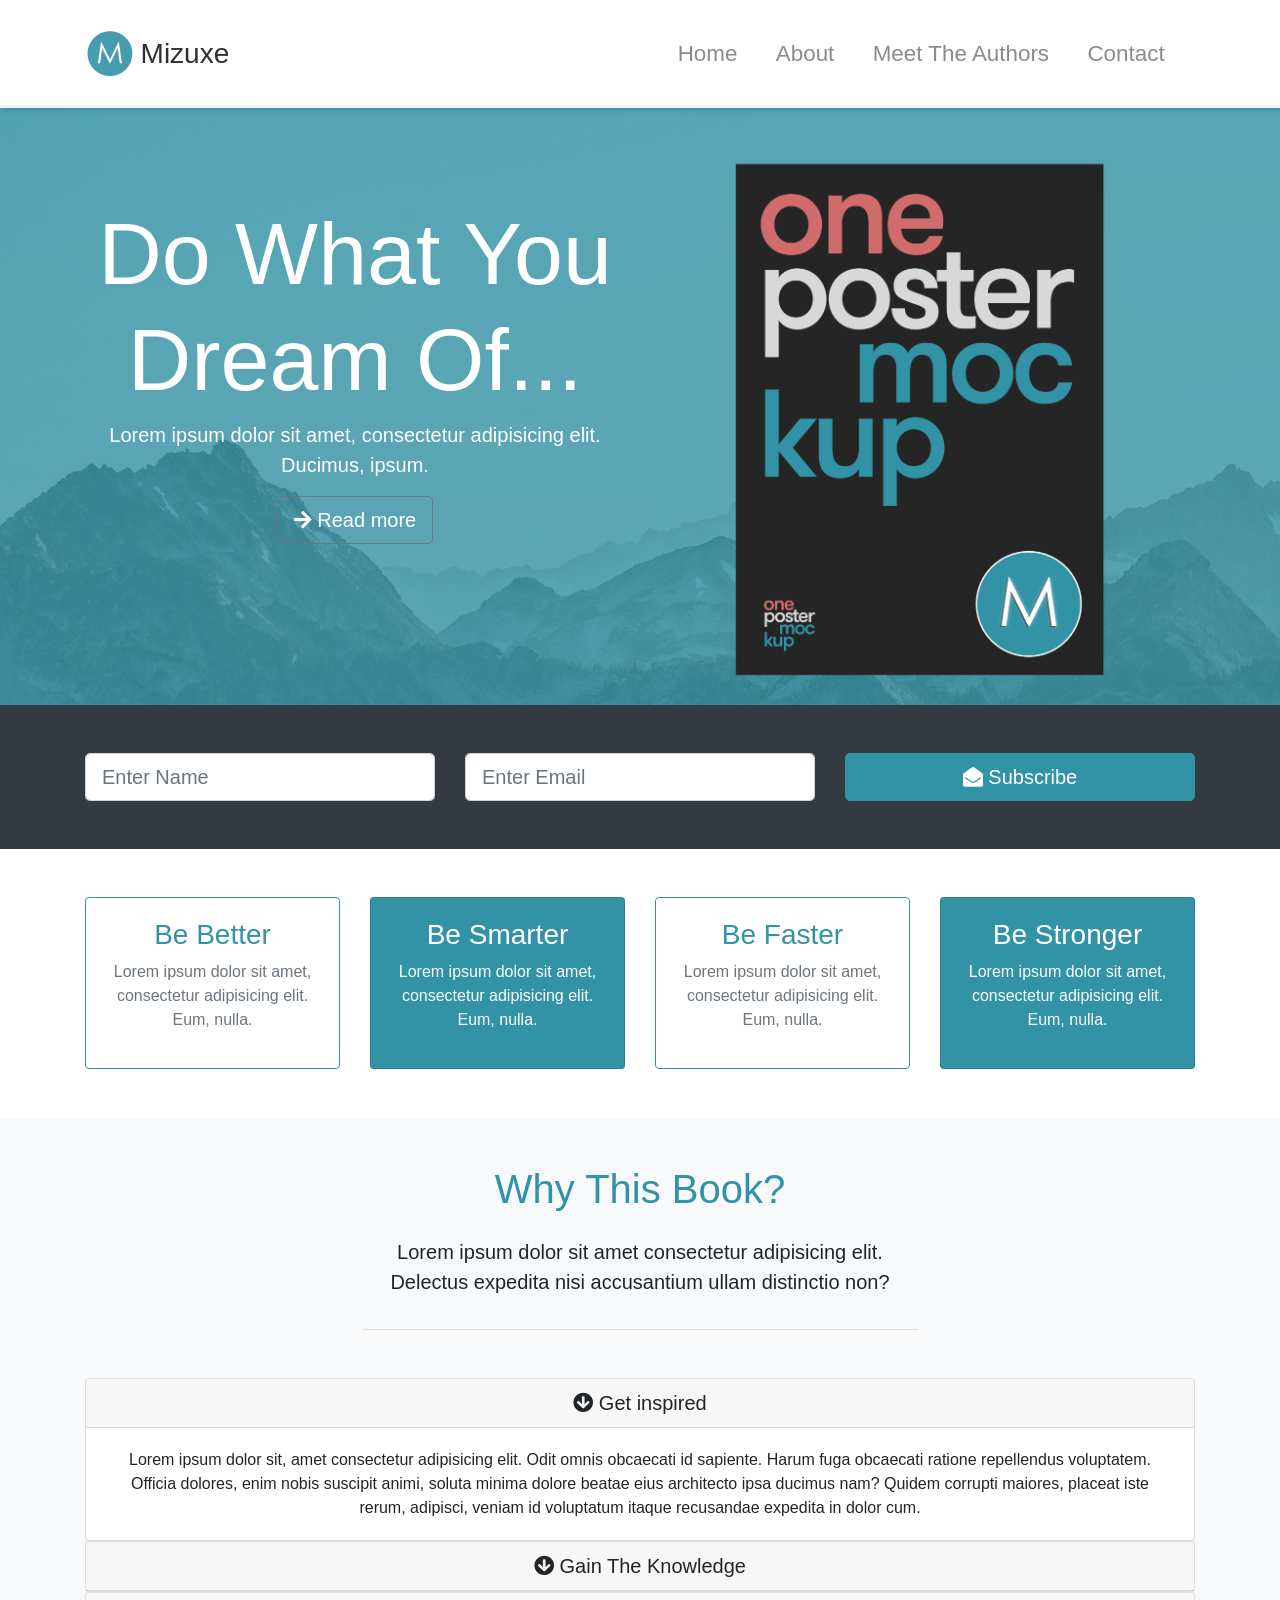
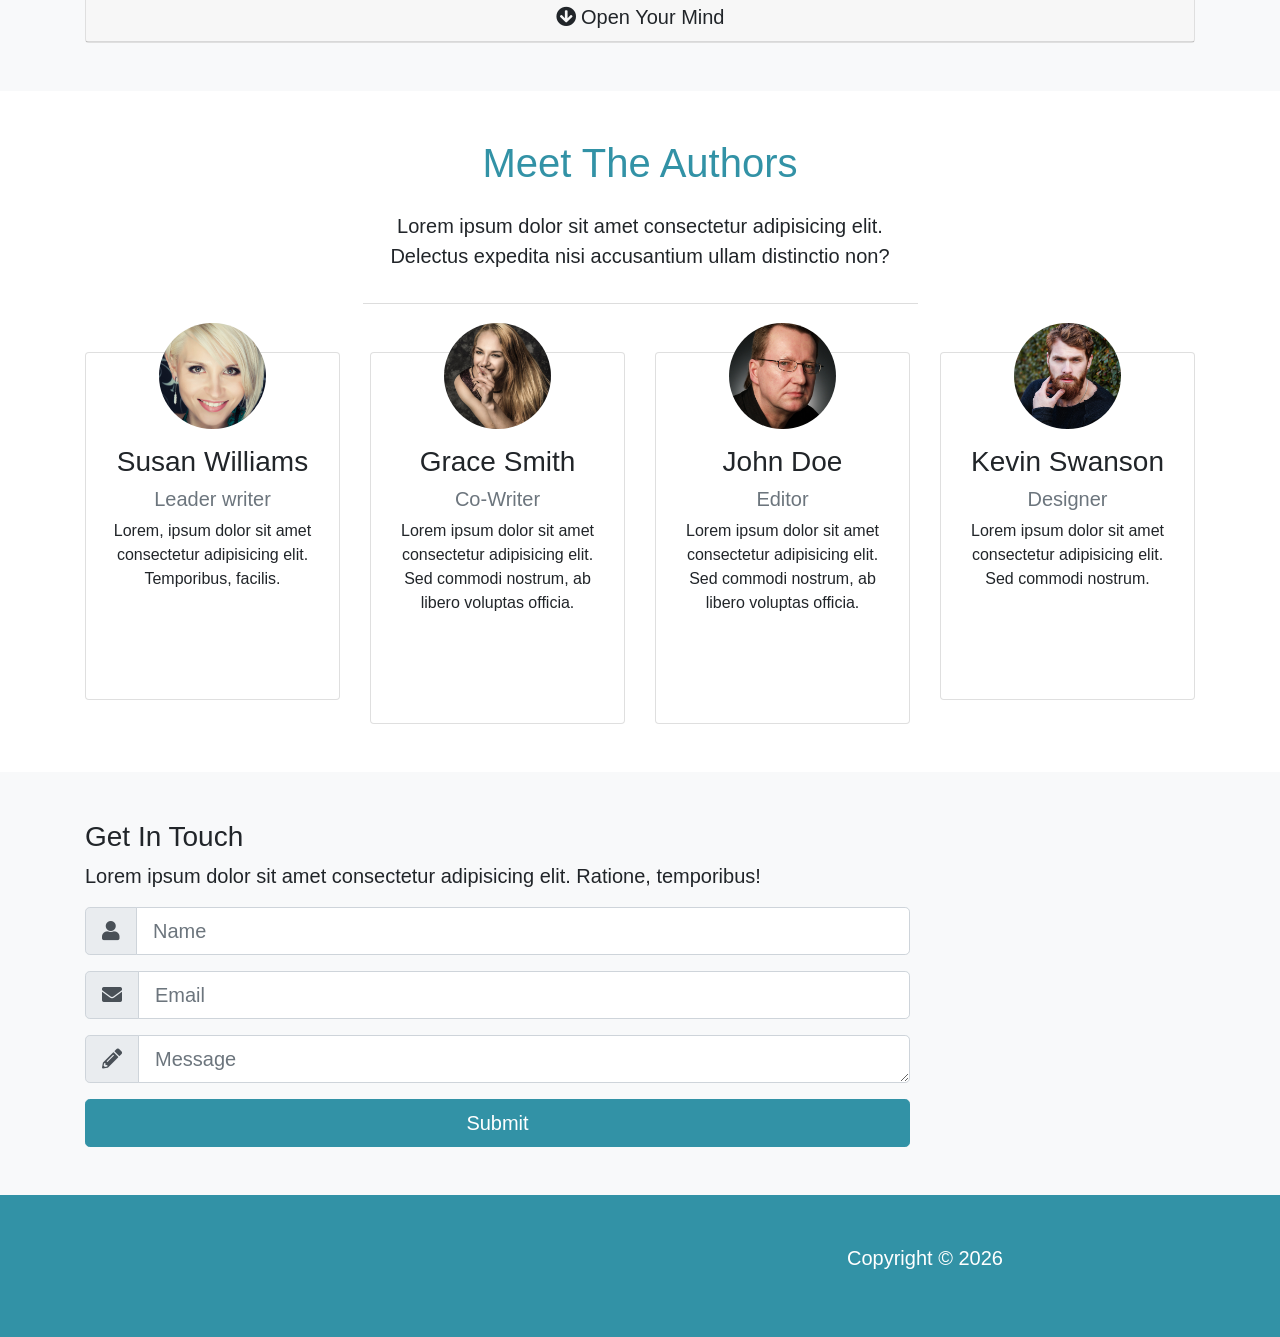
<file: index.html>
<!DOCTYPE html>
<html lang="en">

<head>
  <meta charset="UTF-8">
  <meta name="viewport" content="width=device-width, initial-scale=1.0">
  <meta http-equiv="X-UA-Compatible" content="ie=edge">
  <link rel="stylesheet" href="https://use.fontawesome.com/releases/v5.0.13/css/all.css" integrity="sha384-DNOHZ68U8hZfKXOrtjWvjxusGo9WQnrNx2sqG0tfsghAvtVlRW3tvkXWZh58N9jp"
    crossorigin="anonymous">
  <link rel="stylesheet" href="css/bootstrap.css ">
  <link rel="stylesheet" href="css/style.css">
  <title>Mizuxe</title>
</head>

<body data-spy="scroll" data-target="#main-navbar" id="home">
  <nav class="navbar navbar-expand-md navbar-light fixed-top py-4" id="main-navbar">
    <div class="container">
      <a href="#home" class="navbar-brand">
        <img src="img/mlogo.png" alt="logoimage" width="50" height="50">
        <h3 class="d-inline align-middle">Mizuxe</h3>
      </a>
      <button class="navbar-toggler" data-toggle="collapse" data-target="#navbarCollapse">
        <span class="navbar-toggler-icon"></span>
      </button>
      <div class="collapse navbar-collapse" id="navbarCollapse">
        <ul class="navbar-nav ml-auto">
          <li class="nav-item">
            <a href="#home" class="nav-link">Home</a>
          </li>
          <li class="nav-item">
            <a href="#about" class="nav-link">About</a>
          </li>
          <li class="nav-item">
            <a href="#authors" class="nav-link">Meet The Authors</a>
          </li>
          <li class="nav-item">
            <a href="#contact" class="nav-link">Contact</a>
          </li>
        </ul>
      </div>
    </div>
  </nav>

  <!-- SHOWCASE -->
  <section id="showcase" class="py-5">
    <div class="primary-overlay text-white">
      <div class="container">
        <div class="row">
          <div class="col-lg-6 text-center">
            <h1 class="display-2 mt-5 pt-5">
              Do What You Dream Of...
            </h1>
            <p class="lead">Lorem ipsum dolor sit amet, consectetur adipisicing elit. Ducimus, ipsum.</p>
            <a href="#" class="btn btn-outline-secondary btn-lg text-white">
              <i class="fas fa-arrow-right"></i> Read more
            </a>
          </div>
          <div class="col-lg-6">
            <img src="img/book.png" alt="bookimage" class="img-fluid d-none d-lg-block">
          </div>
        </div>
      </div>
    </div>
  </section>

  <!-- NEWSLETTER -->
  <section class="bg-dark text-white py-5" id="newsletter">
    <div class="container">
      <div class="row">
        <div class="col-md-4">
          <input type="name" class="form-control form-control-lg mb-resp" placeholder="Enter Name">
        </div>
        <div class="col-md-4">
          <input type="email" class="form-control form-control-lg mb-resp" placeholder="Enter Email">
        </div>
        <div class="col-md-4">
          <button class="btn btn-primary btn-lg btn-block">
            <i class="fas fa-envelope-open"></i> Subscribe
          </button>
        </div>
      </div>
    </div>
  </section>

  <!-- BOXES -->
  <div class="boxes py-5">
    <div class="container">
      <div class="row">
        <div class="col-md-3">
          <div class="card text-center border-primary mb-resp">
            <div class="card-body">
              <h3 class="text-primary">Be Better</h3>
              <p class="text-muted">Lorem ipsum dolor sit amet, consectetur adipisicing elit. Eum, nulla. </p>
            </div>
          </div>
        </div>
        <div class="col-md-3">
          <div class="card text-center bg-primary text-white mb-resp">
            <div class="card-body">
              <h3 class="text-white">Be Smarter</h3>
              <p>Lorem ipsum dolor sit amet, consectetur adipisicing elit. Eum, nulla. </p>
            </div>
          </div>
        </div>
        <div class="col-md-3">
          <div class="card text-center border-primary mb-resp">
            <div class="card-body">
              <h3 class="text-primary">Be Faster</h3>
              <p class="text-muted">Lorem ipsum dolor sit amet, consectetur adipisicing elit. Eum, nulla. </p>
            </div>
          </div>
        </div>
        <div class="col-md-3">
          <div class="card text-center bg-primary text-white mb-resp">
            <div class="card-body">
              <h3 class="text-white">Be Stronger</h3>
              <p>Lorem ipsum dolor sit amet, consectetur adipisicing elit. Eum, nulla. </p>
            </div>
          </div>
        </div>
      </div>
    </div>
  </div>

  <!-- ABOUT / WHY SECTION -->
  <section id="about" class="py-5 text-center bg-light">
    <div class="container">
      <div class="row">
        <div class="col">
          <div class="info-header mb-5">
            <h1 class="text-primary pb-3">
              Why This Book?
            </h1>
            <p class="lead pb-3">Lorem ipsum dolor sit amet consectetur adipisicing elit. Delectus expedita nisi
              accusantium ullam distinctio non?</p>
          </div>
          <!-- ACCORDEON -->
          <div id="accordeon">
            <div class="card">
              <div class="card-header">
                <h5 class="mb-0">
                  <div href="#collapse1" data-toggle="collapse" data-parent="#accordeon">
                    <i class="fas fa-arrow-circle-down"></i> Get inspired
                  </div>
                </h5>
              </div>

              <div id="collapse1" class="collapse show">
                <div class="card-body">
                  Lorem ipsum dolor sit, amet consectetur adipisicing elit. Odit omnis obcaecati id sapiente. Harum
                  fuga obcaecati ratione repellendus voluptatem. Officia dolores, enim nobis suscipit animi, soluta
                  minima dolore beatae eius architecto ipsa ducimus nam? Quidem corrupti maiores, placeat iste rerum,
                  adipisci, veniam id voluptatum itaque recusandae expedita in dolor cum.
                </div>
              </div>
            </div>

            <div class="card">
              <div class="card-header">
                <h5 class="mb-0">
                  <div href="#collapse2" data-toggle="collapse" data-parent="#accordeon">
                    <i class="fas fa-arrow-circle-down"></i> Gain The Knowledge
                  </div>
                </h5>
              </div>
              <div id="collapse2" class="collapse hide">
                <div class="card-body">
                  Lorem ipsum dolor sit, amet consectetur adipisicing elit. Odit omnis obcaecati id sapiente. Harum
                  fuga obcaecati ratione repellendus voluptatem. Officia dolores, enim nobis suscipit animi, soluta
                  minima dolore beatae eius architecto ipsa ducimus nam? Quidem corrupti maiores, placeat iste rerum,
                  adipisci, veniam id voluptatum itaque recusandae expedita in dolor cum.
                </div>
              </div>
            </div>
            <div class="card">
              <div class="card-header">
                <h5 class="mb-0">
                  <div href="#collapse3" data-toggle="collapse" data-parent="#accordeon">
                    <i class="fas fa-arrow-circle-down"></i> Open Your Mind
                  </div>
                </h5>
              </div>
              <div id="collapse3" class="collapse hide">
                <div class="card-body">
                  Lorem ipsum dolor sit, amet consectetur adipisicing elit. Odit omnis obcaecati id sapiente. Harum
                  fuga obcaecati ratione repellendus voluptatem. Officia dolores, enim nobis suscipit animi, soluta
                  minima dolore beatae eius architecto ipsa ducimus nam? Quidem corrupti maiores, placeat iste rerum,
                  adipisci, veniam id voluptatum itaque recusandae expedita in dolor cum.
                </div>
              </div>
            </div>
          </div>

        </div>
      </div>
    </div>
  </section>

  <!-- AUTHORS -->
  <section class="my-5 text-center" id="authors">
    <div class="container">
      <div class="row">
        <div class="col">
          <div class="info-header mb-5">
            <h1 class="text-primary pb-3">
              Meet The Authors
            </h1>
            <p class="lead pb-3">Lorem ipsum dolor sit amet consectetur adipisicing elit. Delectus expedita nisi
              accusantium ullam distinctio non?</p>
          </div>
        </div>
      </div>
      <!-- CARDS -->
      <div class="row">
        <div class="col-md-6 col-lg-3">
          <div class="card">
            <div class="card-body">
              <img src="img/person1.jpg" alt="person1" class="img-fluid rounded-circle w-50 mb-3">
              <h3>Susan Williams </h3>
              <h5 class="text-muted"> Leader writer</h5>
              <p>Lorem, ipsum dolor sit amet consectetur adipisicing elit. Temporibus, facilis.</p>
              <div class="d-flex justify-content-center">
                <div class="p-4">
                  <a href="http://facebook.com">
                    <i class="fab fa-facebook"></i>
                  </a>
                </div>
                <div class="p-4">
                  <a href="http://twitter.com">
                    <i class="fab fa-twitter"></i>
                  </a>
                </div>
                <div class="p-4">
                  <a href="http://instagram.com">
                    <i class="fab fa-instagram"></i>
                  </a>
                </div>
              </div>
            </div>
          </div>
        </div>

        <div class="col-lg-3 col-md-6">
          <div class="card">
            <div class="card-body">
              <img src="img/person2.jpg" alt="" class="img-fluid rounded-circle w-50 mb-3">
              <h3>Grace Smith</h3>
              <h5 class="text-muted">Co-Writer</h5>
              <p>Lorem ipsum dolor sit amet consectetur adipisicing elit. Sed commodi nostrum, ab libero voluptas
                officia.</p>
              <div class="d-flex justify-content-center">
                <div class="p-4">
                  <a href="http://facebook.com">
                    <i class="fab fa-facebook"></i>
                  </a>
                </div>
                <div class="p-4">
                  <a href="http://twitter.com">
                    <i class="fab fa-twitter"></i>
                  </a>
                </div>
                <div class="p-4">
                  <a href="http://instagram.com">
                    <i class="fab fa-instagram"></i>
                  </a>
                </div>
              </div>
            </div>
          </div>
        </div>

        <div class="col-lg-3 col-md-6">
          <div class="card">
            <div class="card-body">
              <img src="img/person3.jpg" alt="" class="img-fluid rounded-circle w-50 mb-3">
              <h3>John Doe</h3>
              <h5 class="text-muted">Editor</h5>
              <p>Lorem ipsum dolor sit amet consectetur adipisicing elit. Sed commodi nostrum, ab libero voluptas
                officia.</p>
              <div class="d-flex justify-content-center">
                <div class="p-4">
                  <a href="http://facebook.com">
                    <i class="fab fa-facebook"></i>
                  </a>
                </div>
                <div class="p-4">
                  <a href="http://twitter.com">
                    <i class="fab fa-twitter"></i>
                  </a>
                </div>
                <div class="p-4">
                  <a href="http://instagram.com">
                    <i class="fab fa-instagram"></i>
                  </a>
                </div>
              </div>
            </div>
          </div>
        </div>

        <div class="col-lg-3 col-md-6">
          <div class="card">
            <div class="card-body">
              <img src="img/person4.jpg" alt="" class="img-fluid rounded-circle w-50 mb-3">
              <h3>Kevin Swanson</h3>
              <h5 class="text-muted">Designer</h5>
              <p>Lorem ipsum dolor sit amet consectetur adipisicing elit. Sed commodi nostrum.
              </p>
              <div class="d-flex justify-content-center">
                <div class="p-4">
                  <a href="http://facebook.com">
                    <i class="fab fa-facebook"></i>
                  </a>
                </div>
                <div class="p-4">
                  <a href="http://twitter.com">
                    <i class="fab fa-twitter"></i>
                  </a>
                </div>
                <div class="p-4">
                  <a href="http://instagram.com">
                    <i class="fab fa-instagram"></i>
                  </a>
                </div>
              </div>
            </div>
          </div>
        </div>

      </div>
    </div>
  </section>


  <!-- CONTACT -->
  <section id="contact" class="bg-light py-5">
    <div class="container">
      <div class="row">
        <div class="col-lg-9">
          <h3>Get In Touch</h3>
          <p class="lead">Lorem ipsum dolor sit amet consectetur adipisicing elit. Ratione, temporibus!</p>
          <form>
            <div class="input-group input-group-lg mb-3">
              <div class="input-group-prepend">
                <span class="input-group-text">
                  <i class="fas fa-user"></i>
                </span>
              </div>
              <input type="text" class="form-control" placeholder="Name">
            </div>

            <div class="input-group input-group-lg mb-3">
              <div class="input-group-prepend">
                <span class="input-group-text">
                  <i class="fas fa-envelope"></i>
                </span>
              </div>
              <input type="text" class="form-control" placeholder="Email">
            </div>

            <div class="input-group input-group-lg mb-3">
              <div class="input-group-prepend">
                <span class="input-group-text">
                  <i class="fas fa-pencil-alt"></i>
                </span>
              </div>
              <textarea class="form-control" placeholder="Message" rows="5"></textarea>
            </div>

            <input type="submit" value="Submit" class="btn btn-primary btn-block btn-lg">
          </form>
        </div>

        <div class="col-lg-3 align-self-center d-none d-block-md">
          <img src="img/mlogo.png" alt="logo" class="img-fluid">
        </div>
      </div>
    </div>
  </section>


  <!-- FOOTER -->
  <footer id="main-footer" class="py-5 bg-primary text-white">
    <div class="container">
      <div class="row text-center">
        <div class="col-md-6 ml-auto">
          <p class="lead">
            Copyright &copy;
            <span id="year"></span>
          </p>
        </div>
      </div>
    </div>
  </footer>

  <script src="http://code.jquery.com/jquery-3.3.1.min.js" integrity="sha256-FgpCb/KJQlLNfOu91ta32o/NMZxltwRo8QtmkMRdAu8="
    crossorigin="anonymous"></script>
  <script src="https://cdnjs.cloudflare.com/ajax/libs/popper.js/1.14.3/umd/popper.min.js" integrity="sha384-ZMP7rVo3mIykV+2+9J3UJ46jBk0WLaUAdn689aCwoqbBJiSnjAK/l8WvCWPIPm49"
    crossorigin="anonymous"></script>
  <script src="https://stackpath.bootstrapcdn.com/bootstrap/4.1.1/js/bootstrap.min.js" integrity="sha384-smHYKdLADwkXOn1EmN1qk/HfnUcbVRZyYmZ4qpPea6sjB/pTJ0euyQp0Mk8ck+5T"
    crossorigin="anonymous"></script>

  <script>
    // Get the current year for the copyright
    $('#year').text(new Date().getFullYear());

    // Init Scrollspy
    $('body').scrollspy({
      target: '#main-navbar'
    });

    // Smooth Scrolling
    $('#main-navbar a').on('click', function (event) {
      if (this.hash !== "") {
        event.preventDefault();

        const hash = this.hash;

        $('html, body').animate({
          scrollTop: $(hash).offset().top
        }, 800, function () {

          window.location.hash = hash;
        });
      }
    });
  </script>
</body>

</html>
</file>
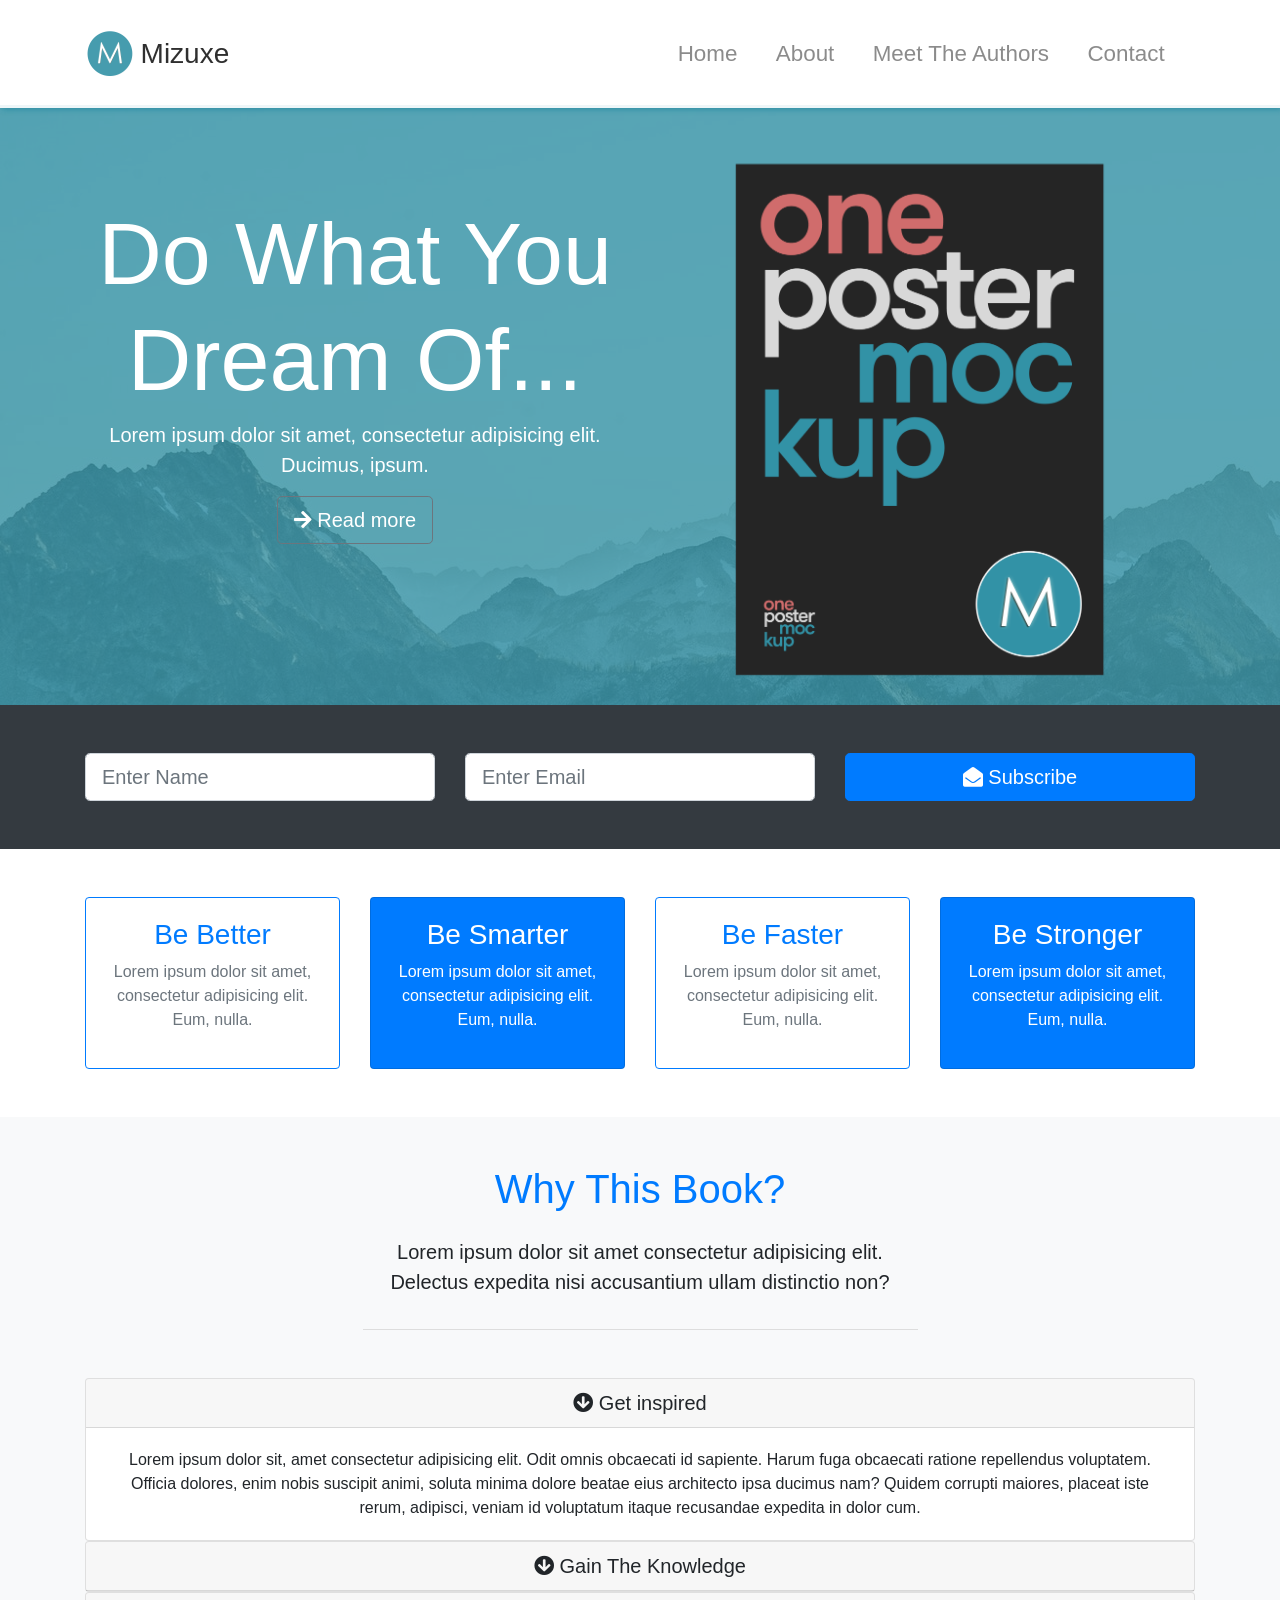
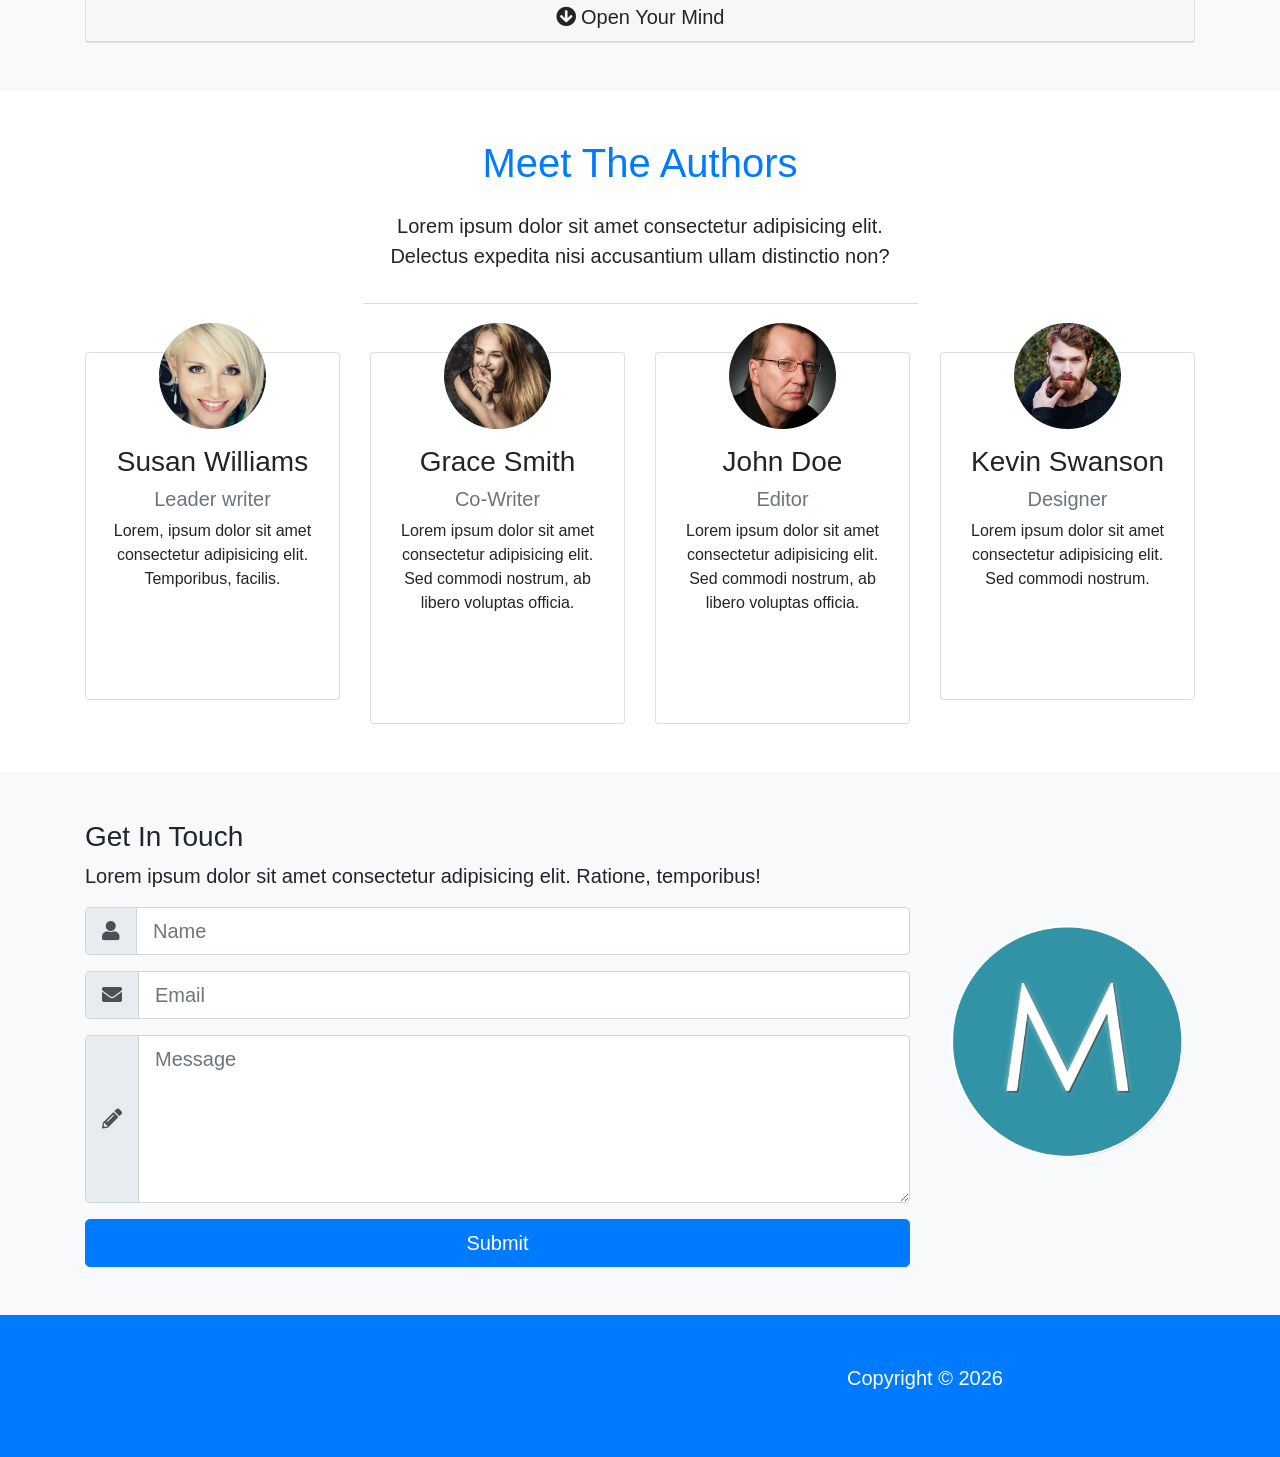
<file: index.1.html>
<!DOCTYPE html>
<html lang="en">

<head>
  <meta charset="UTF-8">
  <meta name="viewport" content="width=device-width, initial-scale=1.0">
  <meta http-equiv="X-UA-Compatible" content="ie=edge">
  <link rel="stylesheet" href="https://use.fontawesome.com/releases/v5.0.13/css/all.css" integrity="sha384-DNOHZ68U8hZfKXOrtjWvjxusGo9WQnrNx2sqG0tfsghAvtVlRW3tvkXWZh58N9jp"
    crossorigin="anonymous">
  <!-- <link rel="stylesheet" href="https://stackpath.bootstrapcdn.com/bootstrap/4.1.1/css/bootstrap.min.css" integrity="sha384-WskhaSGFgHYWDcbwN70/dfYBj47jz9qbsMId/iRN3ewGhXQFZCSftd1LZCfmhktB"
    crossorigin="anonymous"> -->
  <!-- <link rel="stylesheet" href="/jsSandbox/Udemy/Bootstrap4FromScratch/mizuxeFinal/css/bootstrap.css "> -->

  <link rel="stylesheet" href="https://stackpath.bootstrapcdn.com/bootstrap/4.1.3/css/bootstrap.min.css" integrity="sha384-MCw98/SFnGE8fJT3GXwEOngsV7Zt27NXFoaoApmYm81iuXoPkFOJwJ8ERdknLPMO"
    crossorigin="anonymous">

  <link rel="stylesheet" href="css/style.css">
  <title>Bootstrap Theme</title>
</head>

<body data-spy="scroll" data-target="#main-navbar" id="home">
  <!-- START HERE -->
  <nav class="navbar navbar-expand-md navbar-light fixed-top py-4" id="main-navbar">
    <div class="container">
      <a href="#home" class="navbar-brand">
        <img src="img/mlogo.png" alt="logoimage" width="50" height="50">
        <h3 class="d-inline align-middle">Mizuxe</h3>
      </a>
      <button class="navbar-toggler" data-toggle="collapse" data-target="#navbarCollapse">
        <span class="navbar-toggler-icon"></span>
      </button>
      <div class="collapse navbar-collapse" id="navbarCollapse">
        <ul class="navbar-nav ml-auto">
          <li class="nav-item">
            <a href="#home" class="nav-link">Home</a>
          </li>
          <li class="nav-item">
            <a href="#about" class="nav-link">About</a>
          </li>
          <li class="nav-item">
            <a href="#authors" class="nav-link">Meet The Authors</a>
          </li>
          <li class="nav-item">
            <a href="#contact" class="nav-link">Contact</a>
          </li>
        </ul>
      </div>
    </div>
  </nav>

  <!-- SHOWCASE -->
  <section id="showcase" class="py-5">
    <div class="primary-overlay text-white">
      <div class="container">
        <div class="row">
          <div class="col-lg-6 text-center">
            <h1 class="display-2 mt-5 pt-5">
              Do What You Dream Of...
            </h1>
            <p class="lead">Lorem ipsum dolor sit amet, consectetur adipisicing elit. Ducimus, ipsum.</p>
            <a href="#" class="btn btn-outline-secondary btn-lg text-white">
              <i class="fas fa-arrow-right"></i> Read more
            </a>
          </div>
          <div class="col-lg-6">
            <img src="img/book.png" alt="bookimage" class="img-fluid d-none d-lg-block">
          </div>
        </div>
      </div>
    </div>
  </section>

  <!-- NEWSLETTER -->
  <section class="bg-dark text-white py-5" id="newsletter">
    <div class="container">
      <div class="row">
        <div class="col-md-4">
          <input type="name" class="form-control form-control-lg mb-resp" placeholder="Enter Name">
        </div>
        <div class="col-md-4">
          <input type="email" class="form-control form-control-lg mb-resp" placeholder="Enter Email">
        </div>
        <div class="col-md-4">
          <button class="btn btn-primary btn-lg btn-block">
            <i class="fas fa-envelope-open"></i> Subscribe
          </button>
        </div>
      </div>
    </div>
  </section>




  <!-- BOXES -->
  <div class="boxes py-5">
    <div class="container">
      <div class="row">
        <div class="col-md-3">
          <div class="card text-center border-primary mb-resp">
            <div class="card-body">
              <h3 class="text-primary">Be Better</h3>
              <p class="text-muted">Lorem ipsum dolor sit amet, consectetur adipisicing elit. Eum, nulla. </p>
            </div>
          </div>
        </div>
        <div class="col-md-3">
          <div class="card text-center bg-primary text-white mb-resp">
            <div class="card-body">
              <h3 class="text-white">Be Smarter</h3>
              <p>Lorem ipsum dolor sit amet, consectetur adipisicing elit. Eum, nulla. </p>
            </div>
          </div>
        </div>
        <div class="col-md-3">
          <div class="card text-center border-primary mb-resp">
            <div class="card-body">
              <h3 class="text-primary">Be Faster</h3>
              <p class="text-muted">Lorem ipsum dolor sit amet, consectetur adipisicing elit. Eum, nulla. </p>
            </div>
          </div>
        </div>
        <div class="col-md-3">
          <div class="card text-center bg-primary text-white mb-resp">
            <div class="card-body">
              <h3 class="text-white">Be Stronger</h3>
              <p>Lorem ipsum dolor sit amet, consectetur adipisicing elit. Eum, nulla. </p>
            </div>
          </div>
        </div>
      </div>
    </div>
  </div>



  <!-- ABOUT / WHY SECTION -->
  <section id="about" class="py-5 text-center bg-light">
    <div class="container">
      <div class="row">
        <div class="col">
          <div class="info-header mb-5">
            <h1 class="text-primary pb-3">
              Why This Book?
            </h1>
            <p class="lead pb-3">Lorem ipsum dolor sit amet consectetur adipisicing elit. Delectus expedita nisi
              accusantium ullam distinctio non?</p>
          </div>
          <!-- ACCORDEON -->
          <div id="accordeon">
            <div class="card">
              <div class="card-header">
                <h5 class="mb-0">
                  <div href="#collapse1" data-toggle="collapse" data-parent="#accordeon">
                    <i class="fas fa-arrow-circle-down"></i> Get inspired
                  </div>
                </h5>
              </div>

              <div id="collapse1" class="collapse show">
                <div class="card-body">
                  Lorem ipsum dolor sit, amet consectetur adipisicing elit. Odit omnis obcaecati id sapiente. Harum
                  fuga obcaecati ratione repellendus voluptatem. Officia dolores, enim nobis suscipit animi, soluta
                  minima dolore beatae eius architecto ipsa ducimus nam? Quidem corrupti maiores, placeat iste rerum,
                  adipisci, veniam id voluptatum itaque recusandae expedita in dolor cum.
                </div>
              </div>
            </div>

            <div class="card">
              <div class="card-header">
                <h5 class="mb-0">
                  <div href="#collapse2" data-toggle="collapse" data-parent="#accordeon">
                    <i class="fas fa-arrow-circle-down"></i> Gain The Knowledge
                  </div>
                </h5>
              </div>
              <div id="collapse2" class="collapse hide">
                <div class="card-body">
                  Lorem ipsum dolor sit, amet consectetur adipisicing elit. Odit omnis obcaecati id sapiente. Harum
                  fuga obcaecati ratione repellendus voluptatem. Officia dolores, enim nobis suscipit animi, soluta
                  minima dolore beatae eius architecto ipsa ducimus nam? Quidem corrupti maiores, placeat iste rerum,
                  adipisci, veniam id voluptatum itaque recusandae expedita in dolor cum.
                </div>
              </div>
            </div>
            <div class="card">
              <div class="card-header">
                <h5 class="mb-0">
                  <div href="#collapse3" data-toggle="collapse" data-parent="#accordeon">
                    <i class="fas fa-arrow-circle-down"></i> Open Your Mind
                  </div>
                </h5>
              </div>
              <div id="collapse3" class="collapse hide">
                <div class="card-body">
                  Lorem ipsum dolor sit, amet consectetur adipisicing elit. Odit omnis obcaecati id sapiente. Harum
                  fuga obcaecati ratione repellendus voluptatem. Officia dolores, enim nobis suscipit animi, soluta
                  minima dolore beatae eius architecto ipsa ducimus nam? Quidem corrupti maiores, placeat iste rerum,
                  adipisci, veniam id voluptatum itaque recusandae expedita in dolor cum.
                </div>
              </div>
            </div>
          </div>

        </div>
      </div>
    </div>
  </section>


  <!-- AUTHORS -->
  <section class="my-5 text-center" id="authors">
    <div class="container">
      <div class="row">
        <div class="col">
          <div class="info-header mb-5">
            <h1 class="text-primary pb-3">
              Meet The Authors
            </h1>
            <p class="lead pb-3">Lorem ipsum dolor sit amet consectetur adipisicing elit. Delectus expedita nisi
              accusantium ullam distinctio non?</p>
          </div>
        </div>
      </div>
      <!-- CARDS -->
      <div class="row">
        <div class="col-md-6 col-lg-3">
          <div class="card">
            <div class="card-body">
              <img src="img/person1.jpg" alt="person1" class="img-fluid rounded-circle w-50 mb-3">
              <h3>Susan Williams </h3>
              <h5 class="text-muted"> Leader writer</h5>
              <p>Lorem, ipsum dolor sit amet consectetur adipisicing elit. Temporibus, facilis.</p>
              <div class="d-flex justify-content-center">
                <div class="p-4">
                  <a href="http://facebook.com">
                    <i class="fab fa-facebook"></i>
                  </a>
                </div>
                <div class="p-4">
                  <a href="http://twitter.com">
                    <i class="fab fa-twitter"></i>
                  </a>
                </div>
                <div class="p-4">
                  <a href="http://instagram.com">
                    <i class="fab fa-instagram"></i>
                  </a>
                </div>
              </div>
            </div>
          </div>
        </div>

        <div class="col-lg-3 col-md-6">
          <div class="card">
            <div class="card-body">
              <img src="img/person2.jpg" alt="" class="img-fluid rounded-circle w-50 mb-3">
              <h3>Grace Smith</h3>
              <h5 class="text-muted">Co-Writer</h5>
              <p>Lorem ipsum dolor sit amet consectetur adipisicing elit. Sed commodi nostrum, ab libero voluptas
                officia.</p>
              <div class="d-flex justify-content-center">
                <div class="p-4">
                  <a href="http://facebook.com">
                    <i class="fab fa-facebook"></i>
                  </a>
                </div>
                <div class="p-4">
                  <a href="http://twitter.com">
                    <i class="fab fa-twitter"></i>
                  </a>
                </div>
                <div class="p-4">
                  <a href="http://instagram.com">
                    <i class="fab fa-instagram"></i>
                  </a>
                </div>
              </div>
            </div>
          </div>
        </div>

        <div class="col-lg-3 col-md-6">
          <div class="card">
            <div class="card-body">
              <img src="img/person3.jpg" alt="" class="img-fluid rounded-circle w-50 mb-3">
              <h3>John Doe</h3>
              <h5 class="text-muted">Editor</h5>
              <p>Lorem ipsum dolor sit amet consectetur adipisicing elit. Sed commodi nostrum, ab libero voluptas
                officia.</p>
              <div class="d-flex justify-content-center">
                <div class="p-4">
                  <a href="http://facebook.com">
                    <i class="fab fa-facebook"></i>
                  </a>
                </div>
                <div class="p-4">
                  <a href="http://twitter.com">
                    <i class="fab fa-twitter"></i>
                  </a>
                </div>
                <div class="p-4">
                  <a href="http://instagram.com">
                    <i class="fab fa-instagram"></i>
                  </a>
                </div>
              </div>
            </div>
          </div>
        </div>

        <div class="col-lg-3 col-md-6">
          <div class="card">
            <div class="card-body">
              <img src="img/person4.jpg" alt="" class="img-fluid rounded-circle w-50 mb-3">
              <h3>Kevin Swanson</h3>
              <h5 class="text-muted">Designer</h5>
              <p>Lorem ipsum dolor sit amet consectetur adipisicing elit. Sed commodi nostrum.
              </p>
              <div class="d-flex justify-content-center">
                <div class="p-4">
                  <a href="http://facebook.com">
                    <i class="fab fa-facebook"></i>
                  </a>
                </div>
                <div class="p-4">
                  <a href="http://twitter.com">
                    <i class="fab fa-twitter"></i>
                  </a>
                </div>
                <div class="p-4">
                  <a href="http://instagram.com">
                    <i class="fab fa-instagram"></i>
                  </a>
                </div>
              </div>
            </div>
          </div>
        </div>

      </div>
    </div>
  </section>


  <!-- CONTACT -->
  <section id="contact" class="bg-light py-5">
    <div class="container">
      <div class="row">
        <div class="col-lg-9">
          <h3>Get In Touch</h3>
          <p class="lead">Lorem ipsum dolor sit amet consectetur adipisicing elit. Ratione, temporibus!</p>
          <form>
            <div class="input-group input-group-lg mb-3">
              <div class="input-group-prepend">
                <span class="input-group-text">
                  <i class="fas fa-user"></i>
                </span>
              </div>
              <input type="text" class="form-control" placeholder="Name">
            </div>

            <div class="input-group input-group-lg mb-3">
              <div class="input-group-prepend">
                <span class="input-group-text">
                  <i class="fas fa-envelope"></i>
                </span>
              </div>
              <input type="text" class="form-control" placeholder="Email">
            </div>

            <div class="input-group input-group-lg mb-3">
              <div class="input-group-prepend">
                <span class="input-group-text">
                  <i class="fas fa-pencil-alt"></i>
                </span>
              </div>
              <textarea class="form-control" placeholder="Message" rows="5"></textarea>
            </div>

            <input type="submit" value="Submit" class="btn btn-primary btn-block btn-lg">
          </form>
        </div>

        <div class="col-lg-3 align-self-center">
          <img src="img/mlogo.png" alt="" class="img-fluid">
        </div>
      </div>
    </div>
  </section>

  <!-- FOOTER -->
  <footer id="main-footer" class="py-5 bg-primary text-white">
    <div class="container">
      <div class="row text-center">
        <div class="col-md-6 ml-auto">
          <p class="lead">
            Copyright &copy;
            <span id="year"></span>
          </p>
        </div>
      </div>
    </div>
  </footer>


  <script src="http://code.jquery.com/jquery-3.3.1.min.js" integrity="sha256-FgpCb/KJQlLNfOu91ta32o/NMZxltwRo8QtmkMRdAu8="
    crossorigin="anonymous"></script>
  <script src="https://cdnjs.cloudflare.com/ajax/libs/popper.js/1.14.3/umd/popper.min.js" integrity="sha384-ZMP7rVo3mIykV+2+9J3UJ46jBk0WLaUAdn689aCwoqbBJiSnjAK/l8WvCWPIPm49"
    crossorigin="anonymous"></script>
  <script src="https://stackpath.bootstrapcdn.com/bootstrap/4.1.1/js/bootstrap.min.js" integrity="sha384-smHYKdLADwkXOn1EmN1qk/HfnUcbVRZyYmZ4qpPea6sjB/pTJ0euyQp0Mk8ck+5T"
    crossorigin="anonymous"></script>

  <script>
    // Get the current year for the copyright
    $('#year').text(new Date().getFullYear());
  </script>
</body>

</html>
</file>
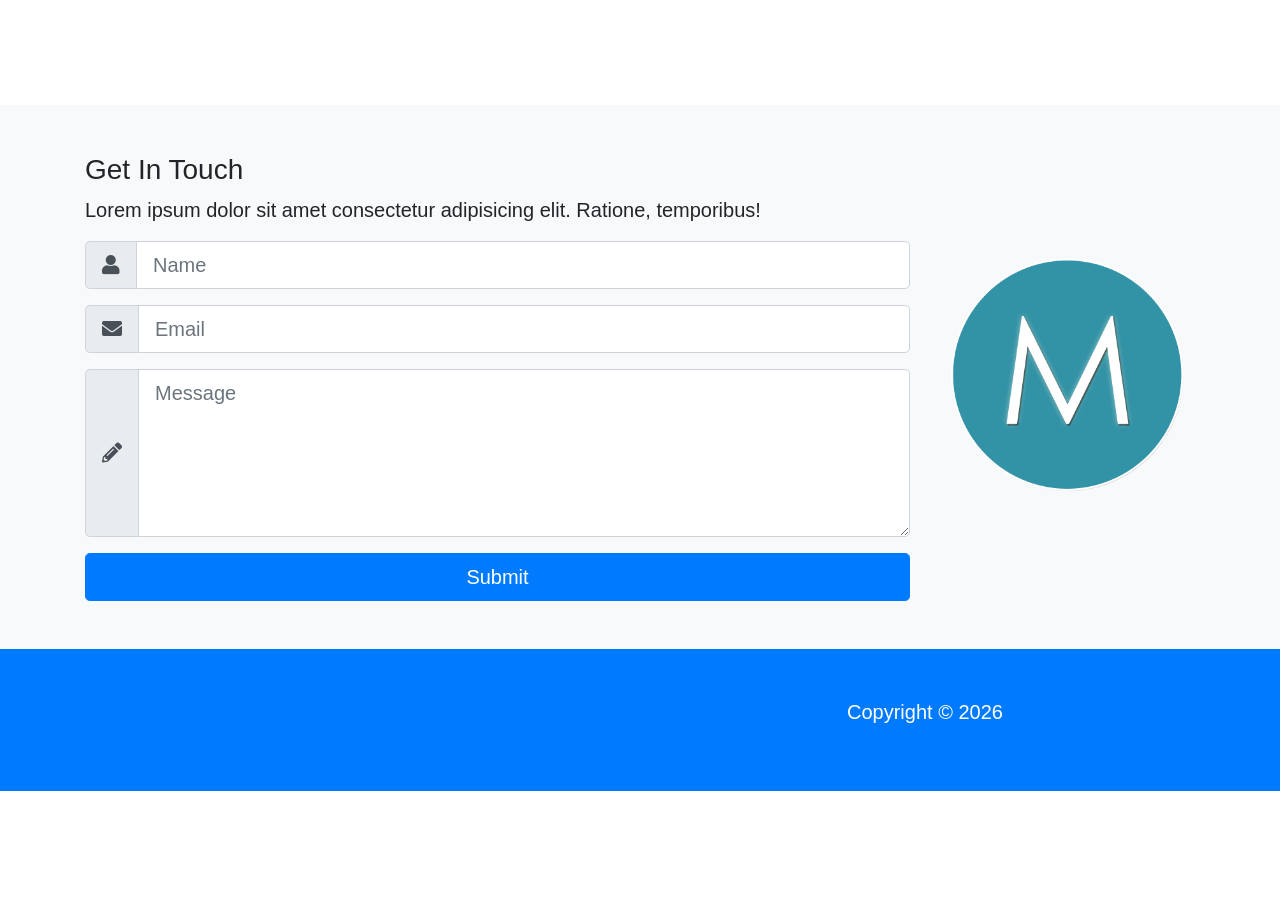
<file: index.2.html>
<!DOCTYPE html>
<html lang="en">

<head>
  <meta charset="UTF-8">
  <meta name="viewport" content="width=device-width, initial-scale=1.0">
  <meta http-equiv="X-UA-Compatible" content="ie=edge">
  <link rel="stylesheet" href="https://use.fontawesome.com/releases/v5.0.13/css/all.css">
  <!-- integrity="sha384-DNOHZ68U8hZfKXOrtjWvjxusGo9WQnrNx2sqG0tfsghAvtVlRW3tvkXWZh58N9jp" 
    crossorigin="anonymous"> -->
  <link rel="stylesheet" href="https://stackpath.bootstrapcdn.com/bootstrap/4.1.2/css/bootstrap.min.css">
  <!-- integrity="sha384-WskhaSGFgHYWDcbwN70/dfYBj47jz9qbsMId/iRN3ewGhXQFZCSftd1LZCfmhktB"
    crossorigin="anonymous"> -->

  <!-- <link rel="stylesheet" href="/jsSandbox/Udemy/Bootstrap4FromScratch/mizuxeFinal/css/bootstrap.css "> -->

  <!-- <link rel="stylesheet" href="https://stackpath.bootstrapcdn.com/bootstrap/4.1.3/css/bootstrap.min.css" integrity="sha384-MCw98/SFnGE8fJT3GXwEOngsV7Zt27NXFoaoApmYm81iuXoPkFOJwJ8ERdknLPMO" 
  crossorigin="anonymous"> -->

  <link rel="stylesheet" href="css/style.css">
  <title>Bootstrap Theme</title>
</head>

<body>

  <!-- CONTACT -->
  <section id="contact" class="bg-light py-5">
    <div class="container">
      <div class="row">
        <div class="col-lg-9">
          <h3>Get In Touch</h3>
          <p class="lead">Lorem ipsum dolor sit amet consectetur adipisicing elit. Ratione, temporibus!</p>
          <form>
            <div class="input-group input-group-lg mb-3">
              <div class="input-group-prepend">
                <span class="input-group-text">
                  <i class="fas fa-user"></i>
                </span>
              </div>
              <input type="text" class="form-control" placeholder="Name">
            </div>

            <div class="input-group input-group-lg mb-3">
              <div class="input-group-prepend">
                <span class="input-group-text">
                  <i class="fas fa-envelope"></i>
                </span>
              </div>
              <input type="text" class="form-control" placeholder="Email">
            </div>

            <div class="input-group input-group-lg mb-3">
              <div class="input-group-prepend">
                <span class="input-group-text">
                  <i class="fas fa-pencil-alt"></i>
                </span>
              </div>
              <textarea class="form-control" placeholder="Message" rows="5"></textarea>
            </div>

            <input type="submit" value="Submit" class="btn btn-primary btn-block btn-lg">
          </form>
        </div>

        <div class="col-lg-3 align-self-center">
          <img src="img/mlogo.png" alt="" class="img-fluid">
        </div>
      </div>
    </div>
  </section>

  <!-- FOOTER -->
  <footer id="main-footer" class="py-5 bg-primary text-white">
    <div class="container">
      <div class="row text-center">
        <div class="col-md-6 ml-auto">
          <p class="lead">
            Copyright &copy;
            <span id="year"></span>
          </p>
        </div>
      </div>
    </div>
  </footer>


  <script src="http://code.jquery.com/jquery-3.3.1.min.js" integrity="sha256-FgpCb/KJQlLNfOu91ta32o/NMZxltwRo8QtmkMRdAu8="
    crossorigin="anonymous"></script>
  <script src="https://cdnjs.cloudflare.com/ajax/libs/popper.js/1.14.3/umd/popper.min.js" integrity="sha384-ZMP7rVo3mIykV+2+9J3UJ46jBk0WLaUAdn689aCwoqbBJiSnjAK/l8WvCWPIPm49"
    crossorigin="anonymous"></script>
  <script src="https://stackpath.bootstrapcdn.com/bootstrap/4.1.1/js/bootstrap.min.js" integrity="sha384-smHYKdLADwkXOn1EmN1qk/HfnUcbVRZyYmZ4qpPea6sjB/pTJ0euyQp0Mk8ck+5T"
    crossorigin="anonymous"></script>

  <script>
    // Get the current year for the copyright
    $('#year').text(new Date().getFullYear());
  </script>
</body>

</html>
</file>
<file: css/style.css>
body {
  margin-top: 105px; }

.navbar {
  box-shadow: 2px 2px 5px #3292a6;
  opacity: 0.9;
  background: #fff; }
  .navbar .nav-item {
    font-size: 1.4rem;
    padding-right: 1.4rem; }

#showcase {
  position: relative;
  background: url(../img/mountains.jpg);
  min-height: 600px; }
  #showcase .primary-overlay {
    background: rgba(50, 146, 166, 0.8);
    position: absolute;
    top: 0;
    left: 0;
    width: 100%;
    height: 100%; }

.info-header {
  width: 50%;
  margin: auto;
  border-bottom: 1px #ddd solid; }

#authors img {
  margin-top: -50px; }
#authors .card:hover {
  background: #3292a6;
  color: #fff; }
#authors .fab {
  color: #fff; }

@media (max-width: 768px) {
  #showcase {
    min-height: 500px; }
    #showcase h1 {
      font-size: 4rem; }

  .mb-resp {
    margin-bottom: 1rem; } }
</file>
